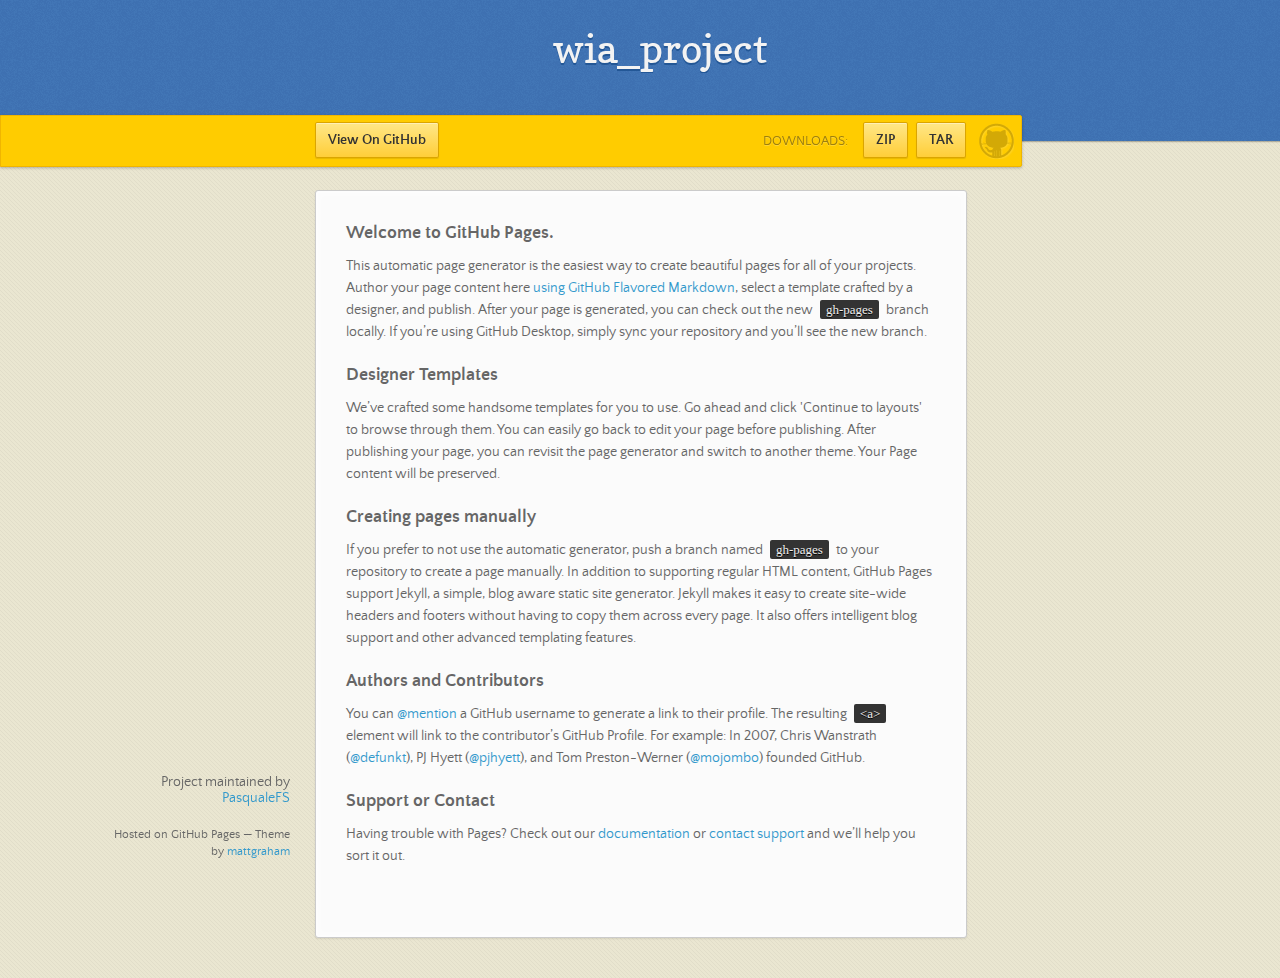
<file: index.html>
<!doctype html>
<html>
  <head>
    <meta charset="utf-8">
    <meta http-equiv="X-UA-Compatible" content="chrome=1">
    <title>wia_project by PasqualeFS</title>
    <link rel="stylesheet" href="stylesheets/styles.css">
    <link rel="stylesheet" href="stylesheets/github-dark.css">
    <script src="https://ajax.googleapis.com/ajax/libs/jquery/1.7.1/jquery.min.js"></script>
    <script src="javascripts/main.js"></script>
    <!--[if lt IE 9]>
      <script src="//html5shiv.googlecode.com/svn/trunk/html5.js"></script>
    <![endif]-->
    <meta name="viewport" content="width=device-width, initial-scale=1, user-scalable=no">

  </head>
  <body>

      <header>
        <h1>wia_project</h1>
        <p></p>
      </header>

      <div id="banner">
        <span id="logo"></span>

        <a href="https://github.com/PasqualeFS/WIA" class="button fork"><strong>View On GitHub</strong></a>
        <div class="downloads">
          <span>Downloads:</span>
          <ul>
            <li><a href="https://github.com/PasqualeFS/WIA/zipball/master" class="button">ZIP</a></li>
            <li><a href="https://github.com/PasqualeFS/WIA/tarball/master" class="button">TAR</a></li>
          </ul>
        </div>
      </div><!-- end banner -->

    <div class="wrapper">
      <nav>
        <ul></ul>
      </nav>
      <section>
        <h3>
<a id="welcome-to-github-pages" class="anchor" href="#welcome-to-github-pages" aria-hidden="true"><span class="octicon octicon-link"></span></a>Welcome to GitHub Pages.</h3>

<p>This automatic page generator is the easiest way to create beautiful pages for all of your projects. Author your page content here <a href="https://guides.github.com/features/mastering-markdown/">using GitHub Flavored Markdown</a>, select a template crafted by a designer, and publish. After your page is generated, you can check out the new <code>gh-pages</code> branch locally. If you’re using GitHub Desktop, simply sync your repository and you’ll see the new branch.</p>

<h3>
<a id="designer-templates" class="anchor" href="#designer-templates" aria-hidden="true"><span class="octicon octicon-link"></span></a>Designer Templates</h3>

<p>We’ve crafted some handsome templates for you to use. Go ahead and click 'Continue to layouts' to browse through them. You can easily go back to edit your page before publishing. After publishing your page, you can revisit the page generator and switch to another theme. Your Page content will be preserved.</p>

<h3>
<a id="creating-pages-manually" class="anchor" href="#creating-pages-manually" aria-hidden="true"><span class="octicon octicon-link"></span></a>Creating pages manually</h3>

<p>If you prefer to not use the automatic generator, push a branch named <code>gh-pages</code> to your repository to create a page manually. In addition to supporting regular HTML content, GitHub Pages support Jekyll, a simple, blog aware static site generator. Jekyll makes it easy to create site-wide headers and footers without having to copy them across every page. It also offers intelligent blog support and other advanced templating features.</p>

<h3>
<a id="authors-and-contributors" class="anchor" href="#authors-and-contributors" aria-hidden="true"><span class="octicon octicon-link"></span></a>Authors and Contributors</h3>

<p>You can <a href="https://github.com/blog/821" class="user-mention">@mention</a> a GitHub username to generate a link to their profile. The resulting <code>&lt;a&gt;</code> element will link to the contributor’s GitHub Profile. For example: In 2007, Chris Wanstrath (<a href="https://github.com/defunkt" class="user-mention">@defunkt</a>), PJ Hyett (<a href="https://github.com/pjhyett" class="user-mention">@pjhyett</a>), and Tom Preston-Werner (<a href="https://github.com/mojombo" class="user-mention">@mojombo</a>) founded GitHub.</p>

<h3>
<a id="support-or-contact" class="anchor" href="#support-or-contact" aria-hidden="true"><span class="octicon octicon-link"></span></a>Support or Contact</h3>

<p>Having trouble with Pages? Check out our <a href="https://help.github.com/pages">documentation</a> or <a href="https://github.com/contact">contact support</a> and we’ll help you sort it out.</p>
      </section>
      <footer>
        <p>Project maintained by <a href="https://github.com/PasqualeFS">PasqualeFS</a></p>
        <p><small>Hosted on GitHub Pages &mdash; Theme by <a href="https://twitter.com/michigangraham">mattgraham</a></small></p>
      </footer>
    </div>
    <!--[if !IE]><script>fixScale(document);</script><![endif]-->
    
  </body>
</html>
</file>
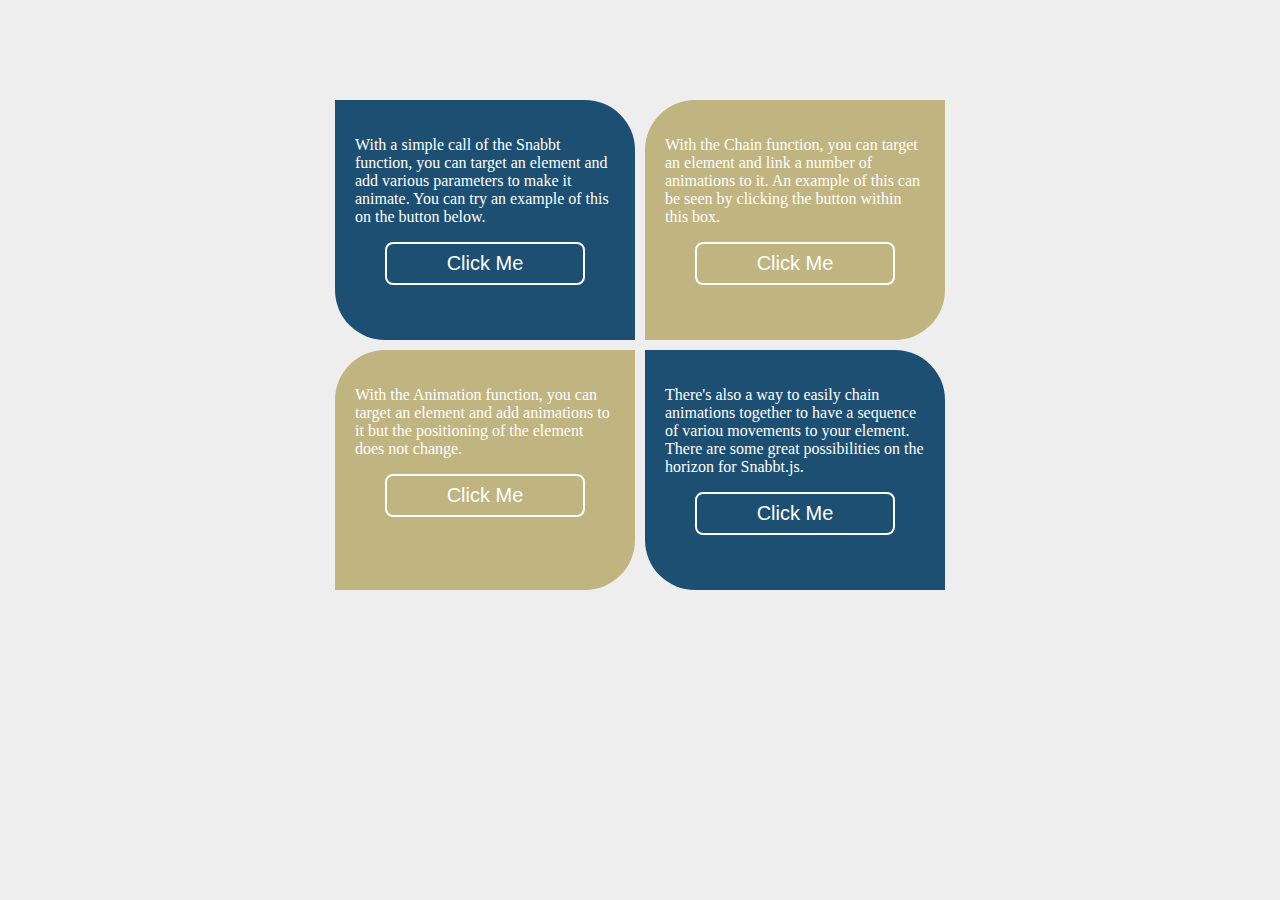
<file: snabbt/index.html>
<!doctype html>
<html>
<head>
	<meta charset="utf-8">
    <title>Snabbt.js</title>
    <link type="text/css" rel="stylesheet" href="css/styles.css" />
    <script src="js/jquery-1.11.3.min.js"></script>
    <script src="js/snabbt.min.js"></script>
    <script src="js/mySnabbt.js"></script>
</head>
<body>
    <div id="outerWrapper">
        <div id="innerWrapper">   

            <div id="basicAnimation">
            	<p>With a simple call of the Snabbt function,  you can target an element and add various parameters to make it animate. You can try an example of this on the button below.</p>
            	<div class="centerButton">
            		<button id="flipMe">Click Me</button>
            	</div>
            </div>

            <div id="chainAnimation">
                <p>With the Chain function, you can target an element and link a number of animations to it. An example of this can be seen by clicking the button within this box.</p>
                <div class="centerButton">
                    <button id="chainButton">Click Me</button>
                </div>
            </div>

            <div class="clear"></div>

            <div id="nextChain">
                <p>With the Animation function, you can target an element and add animations to it but the positioning of the element does not change.</p>
                <div class="centerButton">
                    <button id="tranformButton">Click Me</button>
                </div>
            </div>

            <div id="lastChain">
                <p>There's also a way to easily chain animations together to have a sequence of variou movements to your element.  There are some great possibilities on the horizon for Snabbt.js.</p>
                <div class="centerButton">
                    <button id="flipMe">Click Me</button>
                </div>
            </div>    
        </div><!-- Inner Wrapper Closes -->
    </div><!-- Outer Wrapper Closes -->

	
	

</body>
</html>
</file>
<file: stylesheets/styles.css>
/*
Leap Day for GitHub Pages
by Matt Graham
*/
@font-face {
  font-family: 'Quattrocento Sans';
  src: url("../fonts/quattrocentosans-bold-webfont.eot");
  src: url("../fonts/quattrocentosans-bold-webfont.eot?#iefix") format("embedded-opentype"), url("../fonts/quattrocentosans-bold-webfont.woff") format("woff"), url("../fonts/quattrocentosans-bold-webfont.ttf") format("truetype"), url("../fonts/quattrocentosans-bold-webfont.svg#QuattrocentoSansBold") format("svg");
  font-weight: bold;
  font-style: normal;
}

@font-face {
  font-family: 'Quattrocento Sans';
  src: url("../fonts/quattrocentosans-bolditalic-webfont.eot");
  src: url("../fonts/quattrocentosans-bolditalic-webfont.eot?#iefix") format("embedded-opentype"), url("../fonts/quattrocentosans-bolditalic-webfont.woff") format("woff"), url("../fonts/quattrocentosans-bolditalic-webfont.ttf") format("truetype"), url("../fonts/quattrocentosans-bolditalic-webfont.svg#QuattrocentoSansBoldItalic") format("svg");
  font-weight: bold;
  font-style: italic;
}

@font-face {
  font-family: 'Quattrocento Sans';
  src: url("../fonts/quattrocentosans-italic-webfont.eot");
  src: url("../fonts/quattrocentosans-italic-webfont.eot?#iefix") format("embedded-opentype"), url("../fonts/quattrocentosans-italic-webfont.woff") format("woff"), url("../fonts/quattrocentosans-italic-webfont.ttf") format("truetype"), url("../fonts/quattrocentosans-italic-webfont.svg#QuattrocentoSansItalic") format("svg");
  font-weight: normal;
  font-style: italic;
}

@font-face {
  font-family: 'Quattrocento Sans';
  src: url("../fonts/quattrocentosans-regular-webfont.eot");
  src: url("../fonts/quattrocentosans-regular-webfont.eot?#iefix") format("embedded-opentype"), url("../fonts/quattrocentosans-regular-webfont.woff") format("woff"), url("../fonts/quattrocentosans-regular-webfont.ttf") format("truetype"), url("../fonts/quattrocentosans-regular-webfont.svg#QuattrocentoSansRegular") format("svg");
  font-weight: normal;
  font-style: normal;
}

@font-face {
  font-family: 'Copse';
  src: url("../fonts/copse-regular-webfont.eot");
  src: url("../fonts/copse-regular-webfont.eot?#iefix") format("embedded-opentype"), url("../fonts/copse-regular-webfont.woff") format("woff"), url("../fonts/copse-regular-webfont.ttf") format("truetype"), url("../fonts/copse-regular-webfont.svg#CopseRegular") format("svg");
  font-weight: normal;
  font-style: normal;
}

/* normalize.css 2012-02-07T12:37 UTC - https://github.com/necolas/normalize.css */
/* =============================================================================
   HTML5 display definitions
   ========================================================================== */
/*
 * Corrects block display not defined in IE6/7/8/9 & FF3
 */
article,
aside,
details,
figcaption,
figure,
footer,
header,
hgroup,
nav,
section,
summary {
  display: block;
}

/*
 * Corrects inline-block display not defined in IE6/7/8/9 & FF3
 */
audio,
canvas,
video {
  display: inline-block;
  *display: inline;
  *zoom: 1;
}

/*
 * Prevents modern browsers from displaying 'audio' without controls
 */
audio:not([controls]) {
  display: none;
}

/*
 * Addresses styling for 'hidden' attribute not present in IE7/8/9, FF3, S4
 * Known issue: no IE6 support
 */
[hidden] {
  display: none;
}

/* =============================================================================
   Base
   ========================================================================== */
/*
 * 1. Corrects text resizing oddly in IE6/7 when body font-size is set using em units
 *    http://clagnut.com/blog/348/#c790
 * 2. Prevents iOS text size adjust after orientation change, without disabling user zoom
 *    www.456bereastreet.com/archive/201012/controlling_text_size_in_safari_for_ios_without_disabling_user_zoom/
 */
html {
  font-size: 100%;
  /* 1 */
  -webkit-text-size-adjust: 100%;
  /* 2 */
  -ms-text-size-adjust: 100%;
  /* 2 */
}

/*
 * Addresses font-family inconsistency between 'textarea' and other form elements.
 */
html,
button,
input,
select,
textarea {
  font-family: sans-serif;
}

/*
 * Addresses margins handled incorrectly in IE6/7
 */
body {
  margin: 0;
}

/* =============================================================================
   Links
   ========================================================================== */
/*
 * Addresses outline displayed oddly in Chrome
 */
a:focus {
  outline: thin dotted;
}

/*
 * Improves readability when focused and also mouse hovered in all browsers
 * people.opera.com/patrickl/experiments/keyboard/test
 */
a:hover,
a:active {
  outline: 0;
}

/* =============================================================================
   Typography
   ========================================================================== */
/*
 * Addresses font sizes and margins set differently in IE6/7
 * Addresses font sizes within 'section' and 'article' in FF4+, Chrome, S5
 */
h1 {
  font-size: 2em;
  margin: 0.67em 0;
}

h2 {
  font-size: 1.5em;
  margin: 0.83em 0;
}

h3 {
  font-size: 1.17em;
  margin: 1em 0;
}

h4 {
  font-size: 1em;
  margin: 1.33em 0;
}

h5 {
  font-size: 0.83em;
  margin: 1.67em 0;
}

h6 {
  font-size: 0.75em;
  margin: 2.33em 0;
}

/*
 * Addresses styling not present in IE7/8/9, S5, Chrome
 */
abbr[title] {
  border-bottom: 1px dotted;
}

/*
 * Addresses style set to 'bolder' in FF3+, S4/5, Chrome
*/
b,
strong {
  font-weight: bold;
}

blockquote {
  margin: 1em 40px;
}

/*
 * Addresses styling not present in S5, Chrome
 */
dfn {
  font-style: italic;
}

/*
 * Addresses styling not present in IE6/7/8/9
 */
mark {
  background: #ff0;
  color: #000;
}

/*
 * Addresses margins set differently in IE6/7
 */
p,
pre {
  margin: 1em 0;
}

/*
 * Corrects font family set oddly in IE6, S4/5, Chrome
 * en.wikipedia.org/wiki/User:Davidgothberg/Test59
 */
pre,
code,
kbd,
samp {
  font-family: monospace, serif;
  _font-family: 'courier new', monospace;
  font-size: 1em;
}

/*
 * 1. Addresses CSS quotes not supported in IE6/7
 * 2. Addresses quote property not supported in S4
 */
/* 1 */
q {
  quotes: none;
}

/* 2 */
q:before,
q:after {
  content: '';
  content: none;
}

small {
  font-size: 75%;
}

/*
 * Prevents sub and sup affecting line-height in all browsers
 * gist.github.com/413930
 */
sub,
sup {
  font-size: 75%;
  line-height: 0;
  position: relative;
  vertical-align: baseline;
}

sup {
  top: -0.5em;
}

sub {
  bottom: -0.25em;
}

/* =============================================================================
   Lists
   ========================================================================== */
/*
 * Addresses margins set differently in IE6/7
 */
dl,
menu,
ol,
ul {
  margin: 1em 0;
}

dd {
  margin: 0 0 0 40px;
}

/*
 * Addresses paddings set differently in IE6/7
 */
menu,
ol,
ul {
  padding: 0 0 0 40px;
}

/*
 * Corrects list images handled incorrectly in IE7
 */
nav ul,
nav ol {
  list-style: none;
  list-style-image: none;
}

/* =============================================================================
   Embedded content
   ========================================================================== */
/*
 * 1. Removes border when inside 'a' element in IE6/7/8/9, FF3
 * 2. Improves image quality when scaled in IE7
 *    code.flickr.com/blog/2008/11/12/on-ui-quality-the-little-things-client-side-image-resizing/
 */
img {
  border: 0;
  /* 1 */
  -ms-interpolation-mode: bicubic;
  /* 2 */
}

/*
 * Corrects overflow displayed oddly in IE9
 */
svg:not(:root) {
  overflow: hidden;
}

/* =============================================================================
   Figures
   ========================================================================== */
/*
 * Addresses margin not present in IE6/7/8/9, S5, O11
 */
figure {
  margin: 0;
}

/* =============================================================================
   Forms
   ========================================================================== */
/*
 * Corrects margin displayed oddly in IE6/7
 */
form {
  margin: 0;
}

/*
 * Define consistent border, margin, and padding
 */
fieldset {
  border: 1px solid #c0c0c0;
  margin: 0 2px;
  padding: 0.35em 0.625em 0.75em;
}

/*
 * 1. Corrects color not being inherited in IE6/7/8/9
 * 2. Corrects text not wrapping in FF3 
 * 3. Corrects alignment displayed oddly in IE6/7
 */
legend {
  border: 0;
  /* 1 */
  padding: 0;
  white-space: normal;
  /* 2 */
  *margin-left: -7px;
  /* 3 */
}

/*
 * 1. Corrects font size not being inherited in all browsers
 * 2. Addresses margins set differently in IE6/7, FF3+, S5, Chrome
 * 3. Improves appearance and consistency in all browsers
 */
button,
input,
select,
textarea {
  font-size: 100%;
  /* 1 */
  margin: 0;
  /* 2 */
  vertical-align: baseline;
  /* 3 */
  *vertical-align: middle;
  /* 3 */
}

/*
 * Addresses FF3/4 setting line-height on 'input' using !important in the UA stylesheet
 */
button,
input {
  line-height: normal;
  /* 1 */
}

/*
 * 1. Improves usability and consistency of cursor style between image-type 'input' and others
 * 2. Corrects inability to style clickable 'input' types in iOS
 * 3. Removes inner spacing in IE7 without affecting normal text inputs
 *    Known issue: inner spacing remains in IE6
 */
button,
input[type="button"],
input[type="reset"],
input[type="submit"] {
  cursor: pointer;
  /* 1 */
  -webkit-appearance: button;
  /* 2 */
  *overflow: visible;
  /* 3 */
}

/*
 * Re-set default cursor for disabled elements
 */
button[disabled],
input[disabled] {
  cursor: default;
}

/*
 * 1. Addresses box sizing set to content-box in IE8/9
 * 2. Removes excess padding in IE8/9
 * 3. Removes excess padding in IE7
      Known issue: excess padding remains in IE6
 */
input[type="checkbox"],
input[type="radio"] {
  box-sizing: border-box;
  /* 1 */
  padding: 0;
  /* 2 */
  *height: 13px;
  /* 3 */
  *width: 13px;
  /* 3 */
}

/*
 * 1. Addresses appearance set to searchfield in S5, Chrome
 * 2. Addresses box-sizing set to border-box in S5, Chrome (include -moz to future-proof)
 */
input[type="search"] {
  -webkit-appearance: textfield;
  /* 1 */
  -moz-box-sizing: content-box;
  -webkit-box-sizing: content-box;
  /* 2 */
  box-sizing: content-box;
}

/*
 * Removes inner padding and search cancel button in S5, Chrome on OS X
 */
input[type="search"]::-webkit-search-decoration,
input[type="search"]::-webkit-search-cancel-button {
  -webkit-appearance: none;
}

/*
 * Removes inner padding and border in FF3+
 * www.sitepen.com/blog/2008/05/14/the-devils-in-the-details-fixing-dojos-toolbar-buttons/
 */
button::-moz-focus-inner,
input::-moz-focus-inner {
  border: 0;
  padding: 0;
}

/*
 * 1. Removes default vertical scrollbar in IE6/7/8/9
 * 2. Improves readability and alignment in all browsers
 */
textarea {
  overflow: auto;
  /* 1 */
  vertical-align: top;
  /* 2 */
}

/* =============================================================================
   Tables
   ========================================================================== */
/*
 * Remove most spacing between table cells
 */
table {
  border-collapse: collapse;
  border-spacing: 0;
}

body {
  font: 14px/22px "Quattrocento Sans", "Helvetica Neue", Helvetica, Arial, sans-serif;
  color: #666;
  font-weight: 300;
  margin: 0px;
  padding: 0px 0 20px 0px;
  background: url(../images/body-background.png) #eae6d1;
}

h1, h2, h3, h4, h5, h6 {
  color: #333;
  margin: 0 0 10px;
}

p, ul, ol, table, pre, dl {
  margin: 0 0 20px;
}

h1, h2, h3 {
  line-height: 1.1;
}

h1 {
  font-size: 28px;
}

h2 {
  font-size: 24px;
  color: #393939;
}

h3, h4, h5, h6 {
  color: #666666;
}

h3 {
  font-size: 18px;
  line-height: 24px;
}

a {
  color: #3399cc;
  font-weight: 400;
  text-decoration: none;
}

a small {
  font-size: 11px;
  color: #666;
  margin-top: -0.6em;
  display: block;
}

ul {
  list-style-image: url("../images/bullet.png");
}

strong {
  font-weight: bold;
  color: #333;
}

.wrapper {
  width: 650px;
  margin: 0 auto;
  position: relative;
}

section img {
  max-width: 100%;
}

blockquote {
  border-left: 1px solid #ffcc00;
  margin: 0;
  padding: 0 0 0 20px;
  font-style: italic;
}

code {
  font-family: "Lucida Sans", Monaco, Bitstream Vera Sans Mono, Lucida Console, Terminal;
  font-size: 13px;
  color: #efefef;
  text-shadow: 0px 1px 0px #000;
  margin: 0 4px;
  padding: 2px 6px;
  background: #333;
  -moz-border-radius: 2px;
  -webkit-border-radius: 2px;
  -o-border-radius: 2px;
  -ms-border-radius: 2px;
  -khtml-border-radius: 2px;
  border-radius: 2px;
}

pre {
  padding: 8px 15px;
  background: #333333;
  -moz-border-radius: 3px;
  -webkit-border-radius: 3px;
  -o-border-radius: 3px;
  -ms-border-radius: 3px;
  -khtml-border-radius: 3px;
  border-radius: 3px;
  border: 1px solid #c7c7c7;
  overflow: auto;
  overflow-y: hidden;
}
pre code {
  margin: 0px;
  padding: 0px;
}

table {
  width: 100%;
  border-collapse: collapse;
}

th {
  text-align: left;
  padding: 5px 10px;
  border-bottom: 1px solid #e5e5e5;
  color: #444;
}

td {
  text-align: left;
  padding: 5px 10px;
  border-bottom: 1px solid #e5e5e5;
  border-right: 1px solid #ffcc00;
}
td:first-child {
  border-left: 1px solid #ffcc00;
}

hr {
  border: 0;
  outline: none;
  height: 11px;
  background: transparent url("../images/hr.gif") center center repeat-x;
  margin: 0 0 20px;
}

dt {
  color: #444;
  font-weight: 700;
}

header {
  padding: 25px 20px 40px 20px;
  margin: 0;
  position: fixed;
  top: 0;
  left: 0;
  right: 0;
  width: 100%;
  text-align: center;
  background: url(../images/background.png) #4276b6;
  -moz-box-shadow: 1px 0px 2px rgba(0, 0, 0, 0.75);
  -webkit-box-shadow: 1px 0px 2px rgba(0, 0, 0, 0.75);
  -o-box-shadow: 1px 0px 2px rgba(0, 0, 0, 0.75);
  box-shadow: 1px 0px 2px rgba(0, 0, 0, 0.75);
  z-index: 99;
  -webkit-font-smoothing: antialiased;
  min-height: 76px;
}
header h1 {
  font: 40px/48px "Copse", "Helvetica Neue", Helvetica, Arial, sans-serif;
  color: #f3f3f3;
  text-shadow: 0px 2px 0px #235796;
  margin: 0px;
  white-space: nowrap;
  overflow: hidden;
  text-overflow: ellipsis;
  -o-text-overflow: ellipsis;
  -ms-text-overflow: ellipsis;
}
header p {
  color: #d8d8d8;
  text-shadow: rgba(0, 0, 0, 0.2) 0 1px 0;
  font-size: 18px;
  margin: 0px;
}

#banner {
  z-index: 100;
  left: 0;
  right: 50%;
  height: 50px;
  margin-right: -382px;
  position: fixed;
  top: 115px;
  background: #ffcc00;
  border: 1px solid #f0b500;
  -moz-box-shadow: 0px 1px 3px rgba(0, 0, 0, 0.25);
  -webkit-box-shadow: 0px 1px 3px rgba(0, 0, 0, 0.25);
  -o-box-shadow: 0px 1px 3px rgba(0, 0, 0, 0.25);
  box-shadow: 0px 1px 3px rgba(0, 0, 0, 0.25);
  -moz-border-radius: 0px 2px 2px 0px;
  -webkit-border-radius: 0px 2px 2px 0px;
  -o-border-radius: 0px 2px 2px 0px;
  -ms-border-radius: 0px 2px 2px 0px;
  -khtml-border-radius: 0px 2px 2px 0px;
  border-radius: 0px 2px 2px 0px;
  padding-right: 10px;
}
#banner .button {
  border: 1px solid #dba500;
  background: -webkit-gradient(linear, 50% 0%, 50% 100%, color-stop(0%, #ffe788), color-stop(100%, #ffce38));
  background: -webkit-linear-gradient(#ffe788, #ffce38);
  background: -moz-linear-gradient(#ffe788, #ffce38);
  background: -o-linear-gradient(#ffe788, #ffce38);
  background: -ms-linear-gradient(#ffe788, #ffce38);
  background: linear-gradient(#ffe788, #ffce38);
  -moz-border-radius: 2px;
  -webkit-border-radius: 2px;
  -o-border-radius: 2px;
  -ms-border-radius: 2px;
  -khtml-border-radius: 2px;
  border-radius: 2px;
  -moz-box-shadow: inset 0px 1px 0px rgba(255, 255, 255, 0.4), 0px 1px 1px rgba(0, 0, 0, 0.1);
  -webkit-box-shadow: inset 0px 1px 0px rgba(255, 255, 255, 0.4), 0px 1px 1px rgba(0, 0, 0, 0.1);
  -o-box-shadow: inset 0px 1px 0px rgba(255, 255, 255, 0.4), 0px 1px 1px rgba(0, 0, 0, 0.1);
  box-shadow: inset 0px 1px 0px rgba(255, 255, 255, 0.4), 0px 1px 1px rgba(0, 0, 0, 0.1);
  background-color: #FFE788;
  margin-left: 5px;
  padding: 10px 12px;
  margin-top: 6px;
  line-height: 14px;
  font-size: 14px;
  color: #333;
  font-weight: bold;
  display: inline-block;
  text-align: center;
}
#banner .button:hover {
  background: -webkit-gradient(linear, 50% 0%, 50% 100%, color-stop(0%, #ffe788), color-stop(100%, #ffe788));
  background: -webkit-linear-gradient(#ffe788, #ffe788);
  background: -moz-linear-gradient(#ffe788, #ffe788);
  background: -o-linear-gradient(#ffe788, #ffe788);
  background: -ms-linear-gradient(#ffe788, #ffe788);
  background: linear-gradient(#ffe788, #ffe788);
  background-color: #ffeca0;
}
#banner .fork {
  position: fixed;
  left: 50%;
  margin-left: -325px;
  padding: 10px 12px;
  margin-top: 6px;
  line-height: 14px;
  font-size: 14px;
  background-color: #FFE788;
}
#banner .downloads {
  float: right;
  margin: 0 45px 0 0;
}
#banner .downloads span {
  float: left;
  line-height: 52px;
  font-size: 90%;
  color: #9d7f0d;
  text-transform: uppercase;
  text-shadow: rgba(255, 255, 255, 0.2) 0 1px 0;
}
#banner ul {
  list-style: none;
  height: 40px;
  padding: 0;
  float: left;
  margin-left: 10px;
}
#banner ul li {
  display: inline;
}
#banner ul li a.button {
  background-color: #FFE788;
}
#banner #logo {
  position: absolute;
  height: 36px;
  width: 36px;
  right: 7px;
  top: 7px;
  display: block;
  background: url(../images/octocat-logo.png);
}

section {
  width: 590px;
  padding: 30px 30px 50px 30px;
  margin: 20px 0;
  margin-top: 190px;
  position: relative;
  background: #fbfbfb;
  -moz-border-radius: 3px;
  -webkit-border-radius: 3px;
  -o-border-radius: 3px;
  -ms-border-radius: 3px;
  -khtml-border-radius: 3px;
  border-radius: 3px;
  border: 1px solid #cbcbcb;
  -moz-box-shadow: 0px 1px 2px rgba(0, 0, 0, 0.09), inset 0px 0px 2px 2px rgba(255, 255, 255, 0.5), inset 0 0 5px 5px rgba(255, 255, 255, 0.4);
  -webkit-box-shadow: 0px 1px 2px rgba(0, 0, 0, 0.09), inset 0px 0px 2px 2px rgba(255, 255, 255, 0.5), inset 0 0 5px 5px rgba(255, 255, 255, 0.4);
  -o-box-shadow: 0px 1px 2px rgba(0, 0, 0, 0.09), inset 0px 0px 2px 2px rgba(255, 255, 255, 0.5), inset 0 0 5px 5px rgba(255, 255, 255, 0.4);
  box-shadow: 0px 1px 2px rgba(0, 0, 0, 0.09), inset 0px 0px 2px 2px rgba(255, 255, 255, 0.5), inset 0 0 5px 5px rgba(255, 255, 255, 0.4);
}

small {
  font-size: 12px;
}

nav {
  width: 230px;
  position: fixed;
  top: 220px;
  left: 50%;
  margin-left: -580px;
  text-align: right;
}
nav ul {
  list-style: none;
  list-style-image: none;
  font-size: 14px;
  line-height: 24px;
}
nav ul li {
  padding: 5px 0px;
  line-height: 16px;
}
nav ul li.tag-h1 {
  font-size: 1.2em;
}
nav ul li.tag-h1 a {
  font-weight: bold;
  color: #333;
}
nav ul li.tag-h2 + .tag-h1 {
  margin-top: 10px;
}
nav ul a {
  color: #666;
}
nav ul a:hover {
  color: #999;
}

footer {
  width: 180px;
  position: fixed;
  left: 50%;
  margin-left: -530px;
  bottom: 20px;
  text-align: right;
  line-height: 16px;
}

@media print, screen and (max-width: 1060px) {
  div.wrapper {
    width: auto;
    margin: 0;
  }

  nav {
    display: none;
  }

  header, section, footer {
    float: none;
  }
  header h1, section h1, footer h1 {
    white-space: nowrap;
    overflow: hidden;
    text-overflow: ellipsis;
    -o-text-overflow: ellipsis;
    -ms-text-overflow: ellipsis;
  }

  #banner {
    width: 100%;
  }
  #banner .downloads {
    margin-right: 60px;
  }
  #banner #logo {
    margin-right: 15px;
  }

  section {
    border: 1px solid #e5e5e5;
    border-width: 1px 0;
    padding: 20px auto;
    margin: 190px auto 20px;
    max-width: 600px;
  }

  footer {
    text-align: center;
    margin: 20px auto;
    position: relative;
    left: auto;
    bottom: auto;
    width: auto;
  }
}
@media print, screen and (max-width: 720px) {
  body {
    word-wrap: break-word;
  }

  header {
    padding: 20px 20px;
    margin: 0;
  }
  header h1 {
    font-size: 32px;
    white-space: nowrap;
    overflow: hidden;
    text-overflow: ellipsis;
    -o-text-overflow: ellipsis;
    -ms-text-overflow: ellipsis;
  }
  header p {
    display: none;
  }

  #banner {
    top: 80px;
  }
  #banner .fork {
    float: left;
    display: inline-block;
    margin-left: 0px;
    position: fixed;
    left: 20px;
  }

  section {
    margin-top: 130px;
    margin-bottom: 0px;
    width: auto;
  }

  header ul, header p.view {
    position: static;
  }
}
@media print, screen and (max-width: 480px) {
  header {
    position: relative;
    padding: 5px 0px;
    min-height: 0px;
  }
  header h1 {
    font-size: 24px;
    white-space: nowrap;
    overflow: hidden;
    text-overflow: ellipsis;
    -o-text-overflow: ellipsis;
    -ms-text-overflow: ellipsis;
  }

  section {
    margin-top: 5px;
  }

  #banner {
    display: none;
  }

  header ul {
    display: none;
  }
}
@media print {
  body {
    padding: 0.4in;
    font-size: 12pt;
    color: #444;
  }
}
@media print, screen and (max-height: 680px) {
  footer {
    text-align: center;
    margin: 20px auto;
    position: relative;
    left: auto;
    bottom: auto;
    width: auto;
  }
}
@media print, screen and (max-height: 480px) {
  nav {
    display: none;
  }

  footer {
    text-align: center;
    margin: 20px auto;
    position: relative;
    left: auto;
    bottom: auto;
    width: auto;
  }
}
</file>
<file: stylesheets/github-dark.css>
/*
   Copyright 2014 GitHub Inc.

   Licensed under the Apache License, Version 2.0 (the "License");
   you may not use this file except in compliance with the License.
   You may obtain a copy of the License at

       http://www.apache.org/licenses/LICENSE-2.0

   Unless required by applicable law or agreed to in writing, software
   distributed under the License is distributed on an "AS IS" BASIS,
   WITHOUT WARRANTIES OR CONDITIONS OF ANY KIND, either express or implied.
   See the License for the specific language governing permissions and
   limitations under the License.

*/

.pl-c /* comment */ {
  color: #969896;
}

.pl-c1      /* constant, markup.raw, meta.diff.header, meta.module-reference, meta.property-name, support, support.constant, support.variable, variable.other.constant */,
.pl-s .pl-v /* string variable */ {
  color: #0099cd;
}

.pl-e  /* entity */,
.pl-en /* entity.name */ {
  color: #9774cb;
}

.pl-s .pl-s1 /* string source */,
.pl-smi      /* storage.modifier.import, storage.modifier.package, storage.type.java, variable.other, variable.parameter.function */ {
  color: #ddd;
}

.pl-ent /* entity.name.tag */ {
  color: #7bcc72;
}

.pl-k /* keyword, storage, storage.type */ {
  color: #cc2372;
}

.pl-pds              /* punctuation.definition.string, string.regexp.character-class */,
.pl-s                /* string */,
.pl-s .pl-pse .pl-s1 /* string punctuation.section.embedded source */,
.pl-sr               /* string.regexp */,
.pl-sr .pl-cce       /* string.regexp constant.character.escape */,
.pl-sr .pl-sra       /* string.regexp string.regexp.arbitrary-repitition */,
.pl-sr .pl-sre       /* string.regexp source.ruby.embedded */ {
  color: #3c66e2;
}

.pl-v /* variable */ {
  color: #fb8764;
}

.pl-id /* invalid.deprecated */ {
  color: #e63525;
}

.pl-ii /* invalid.illegal */ {
  background-color: #e63525;
  color: #f8f8f8;
}

.pl-sr .pl-cce /* string.regexp constant.character.escape */ {
  color: #7bcc72;
  font-weight: bold;
}

.pl-ml /* markup.list */ {
  color: #c26b2b;
}

.pl-mh        /* markup.heading */,
.pl-mh .pl-en /* markup.heading entity.name */,
.pl-ms        /* meta.separator */ {
  color: #264ec5;
  font-weight: bold;
}

.pl-mq /* markup.quote */ {
  color: #00acac;
}

.pl-mi /* markup.italic */ {
  color: #ddd;
  font-style: italic;
}

.pl-mb /* markup.bold */ {
  color: #ddd;
  font-weight: bold;
}

.pl-md /* markup.deleted, meta.diff.header.from-file */ {
  background-color: #ffecec;
  color: #bd2c00;
}

.pl-mi1 /* markup.inserted, meta.diff.header.to-file */ {
  background-color: #eaffea;
  color: #55a532;
}

.pl-mdr /* meta.diff.range */ {
  color: #9774cb;
  font-weight: bold;
}

.pl-mo /* meta.output */ {
  color: #264ec5;
}
</file>
<file: snabbt/css/styles.css>
*, *:before, *:after {
  box-sizing: border-box;
}

body {
	background-color: #EEEEEF;
	color: #ffffff;
}

#outerWrapper {
	max-width: 940px;
	margin: 0 auto;
}

#innerWrapper {
	max-width: 610px; 
	margin: 100px auto;
}

.clear {
	clear: both;
	margin-top:10px;
}

#basicAnimation {
	width: 300px;
	height: 240px;
	border-radius: 0 50px;
	background: #1D4F73;
	padding: 20px;
	float: left;
}

#chainAnimation {
	width: 300px;
	height: 240px;
	border-radius: 50px 0;
	background: #C0B481;
	padding: 20px;
	float: left;
	margin-left: 10px;
}

#nextChain {
	width: 300px;
	height: 240px;
	border-radius: 50px 0;
	background: #C0B481;
	padding: 20px;
	margin-top: 10px;
	float: left;
}

#lastChain {
	width: 300px;
	height: 240px;
	border-radius: 0 50px;
	background: #1D4F73;
	padding: 20px;
	margin-top: 10px;
	margin-left: 10px;
	float: left;
}



.centerButton {
	text-align: center;
}

button {
	background: none;
	border: 2px solid #ffffff;
	color: #ffffff;
	font-size: 20px;
	border-radius: 8px;
	width: 200px;
	height: 43px;
}
</file>
